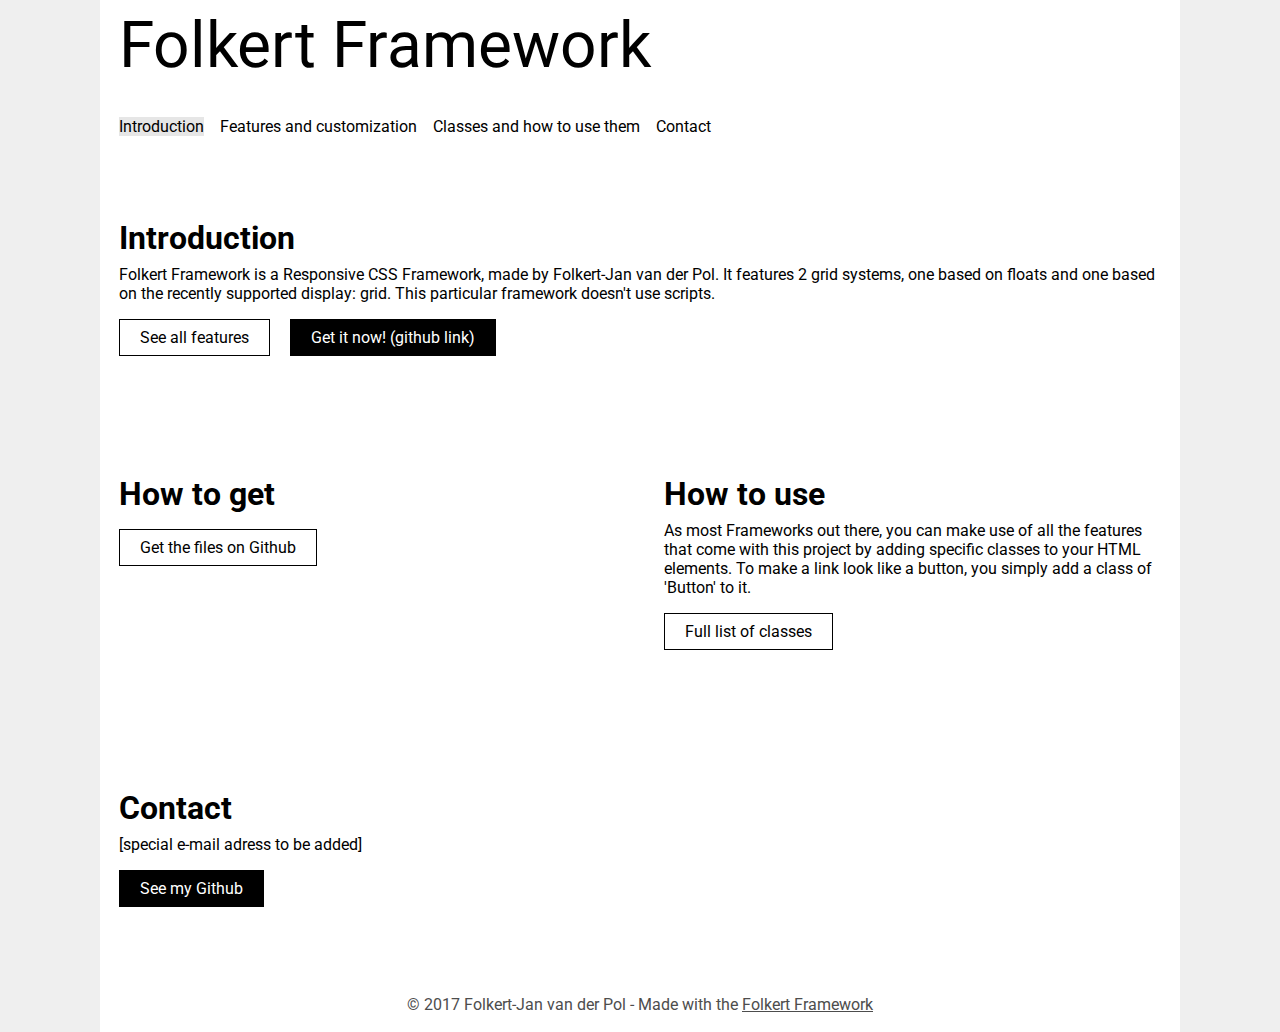
<file: index.html>
<!DOCTYPE html>
<html lang="en">

<head>
    <meta charset="UTF-8">
    <meta name="viewport" content="width=device-width, initial-scale=1.0">
    <meta http-equiv="X-UA-Compatible" content="ie=edge">
    <title>Folkert Framework</title>
    <link href="https://fonts.googleapis.com/css?family=Roboto:400,700,900" rel="stylesheet">
    <link rel="stylesheet" href="css/folkert-min.css">
    <link rel="stylesheet" href="css/style.css">
</head>

<body>
    <div class="grid--wrapper">
        <input id="nav--toggle" type="checkbox">
        <header class="ngrid--row">
                <label for="nav--toggle" id="nav--toggle-icon">☰</label>
                <h1>Folkert Framework</h1>
                <nav class="nav--responsive-sidebar">
                    <ul>
                        <li><a class="active-tab" href="#introduction">Introduction</a></li>
                        <li><a href="pages/features.html">Features and customization</a></li>
                        <li><a href="pages/classes.html">Classes and how to use them</a></li>
                        <li><a href="pages/contact.html">Contact</a></li>
                    </ul>
                </nav>
        </header>

        <main>
            <section id="introduction">
                <div class="ngrid--row">
                    <article>
                        <h2 class="bold-text">Introduction</h2>
                        <p>Folkert Framework is a Responsive CSS Framework, made by Folkert-Jan van der Pol. It features 2 grid systems, one based on floats and one based on the recently supported display: grid. This particular framework doesn't use scripts.</p>
                        <a href="pages/features.html" class="button">See all features</a>
                        <a href="https://github.com/FJvdPol/folkert-framework" target="_blank" class="button button--inverted">Get it now! (github link)</a>
                    </article>
                </div>
            </section>
            <div class="ngrid--row ngrid--columns-m2">
                <section id="howtoget">
                    <article>
                        <h2 class="bold-text">How to get</h2>
                        <a href="https://github.com/FJvdPol/folkert-framework" target="_blank" class="button">Get the files on Github</a>
                    </article>
                </section>
                <section id="howtouse">
                    <article>
                        <h2 class="bold-text">How to use</h2>
                        <p>As most Frameworks out there, you can make use of all the features that come with this project by adding specific classes to your HTML elements. To make a link look like a button, you simply add a class of 'Button' to it.</p>
                        <a href="pages/classes.html" class="button">Full list of classes</a>
                    </article>
                </section>
            </div>
            <section id="contact">
                <div class="ngrid--row">
                    <article>
                        <h2 class="bold-text">Contact</h2>
                        <p>[special e-mail adress to be added]</p>
                        <a class="button button--inverted" href="https://github.com/FJvdPol" target="_blank">See my Github</a>
                    </article>
                </div>
            </section>


        </main>

        <footer class="ngrid--row">
            <div class="center-text">
                <p class="dim-text">&#169; 2017 Folkert-Jan van der Pol - Made with the <a class="dim-text" href="https://github.com/FJvdPol/folkert-framework">Folkert Framework</a></p>
            </div>
        </footer>
    </div>
</body>

</html>
</file>
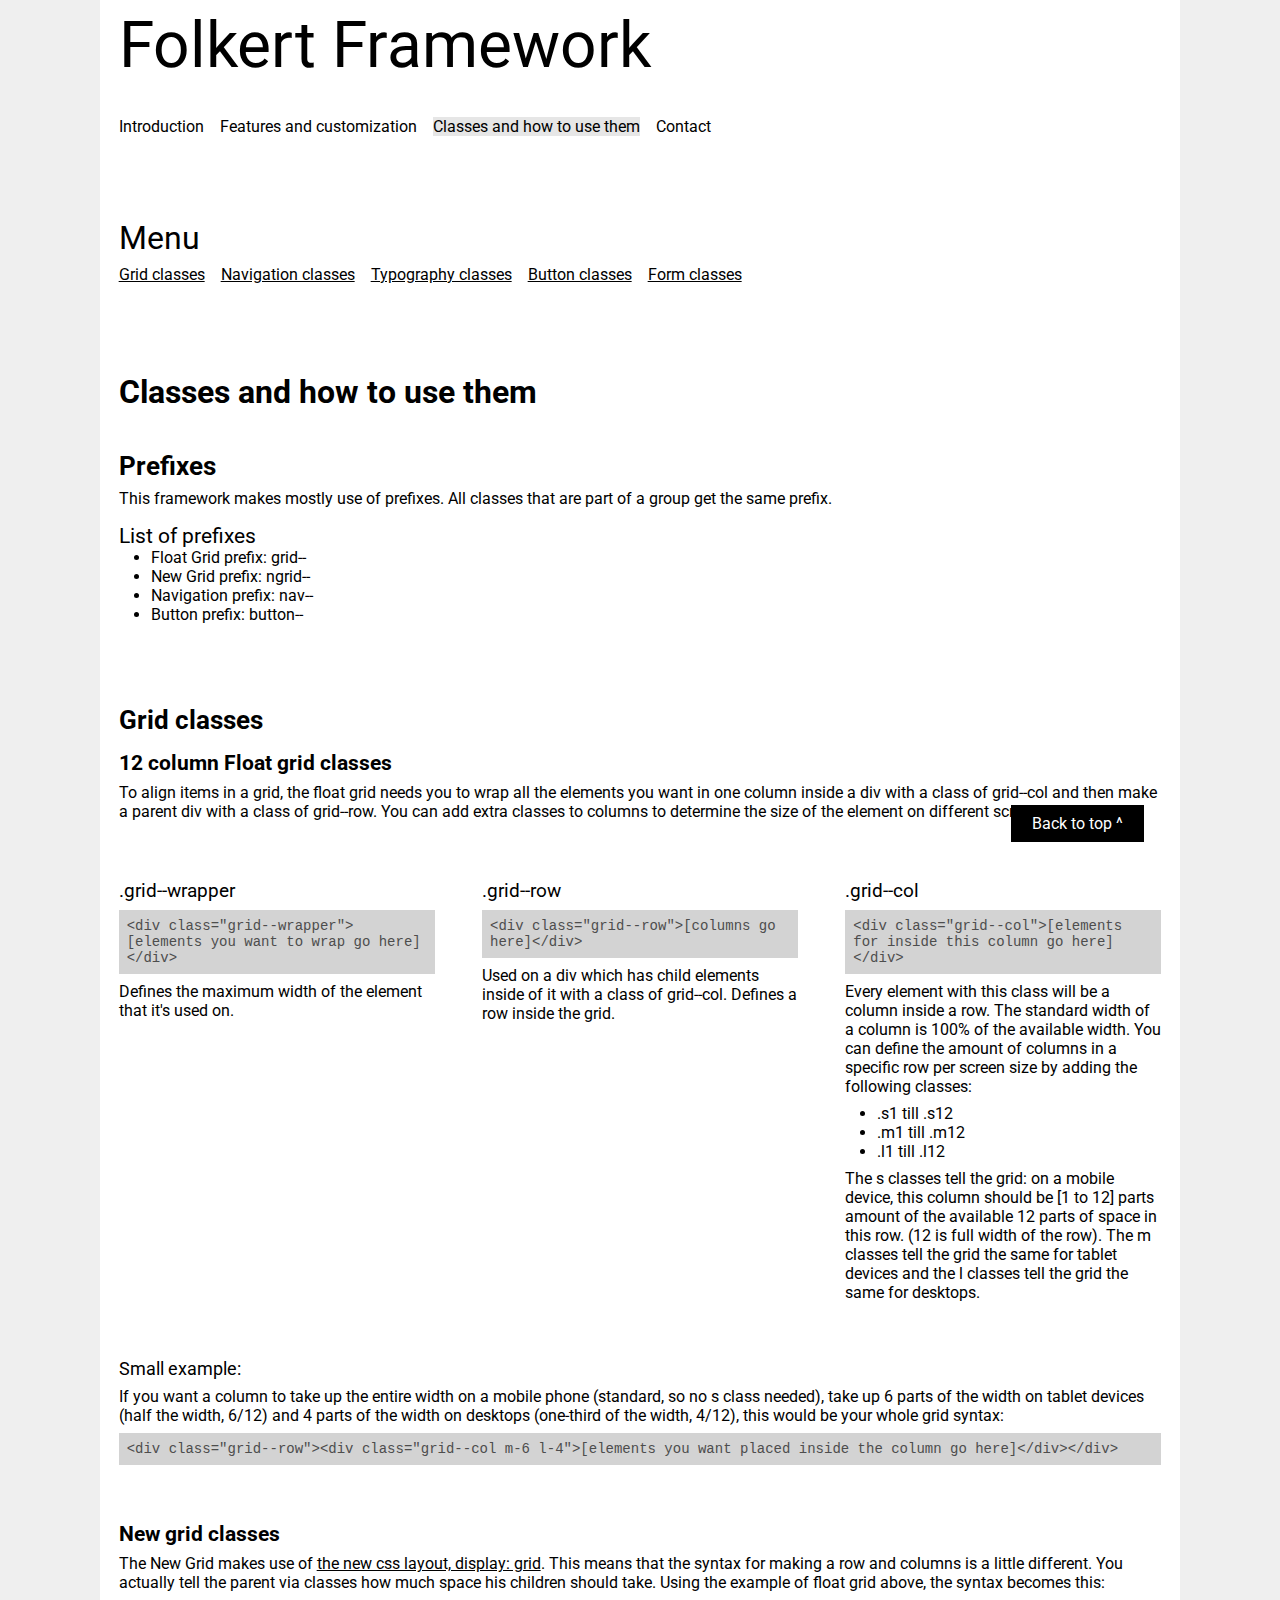
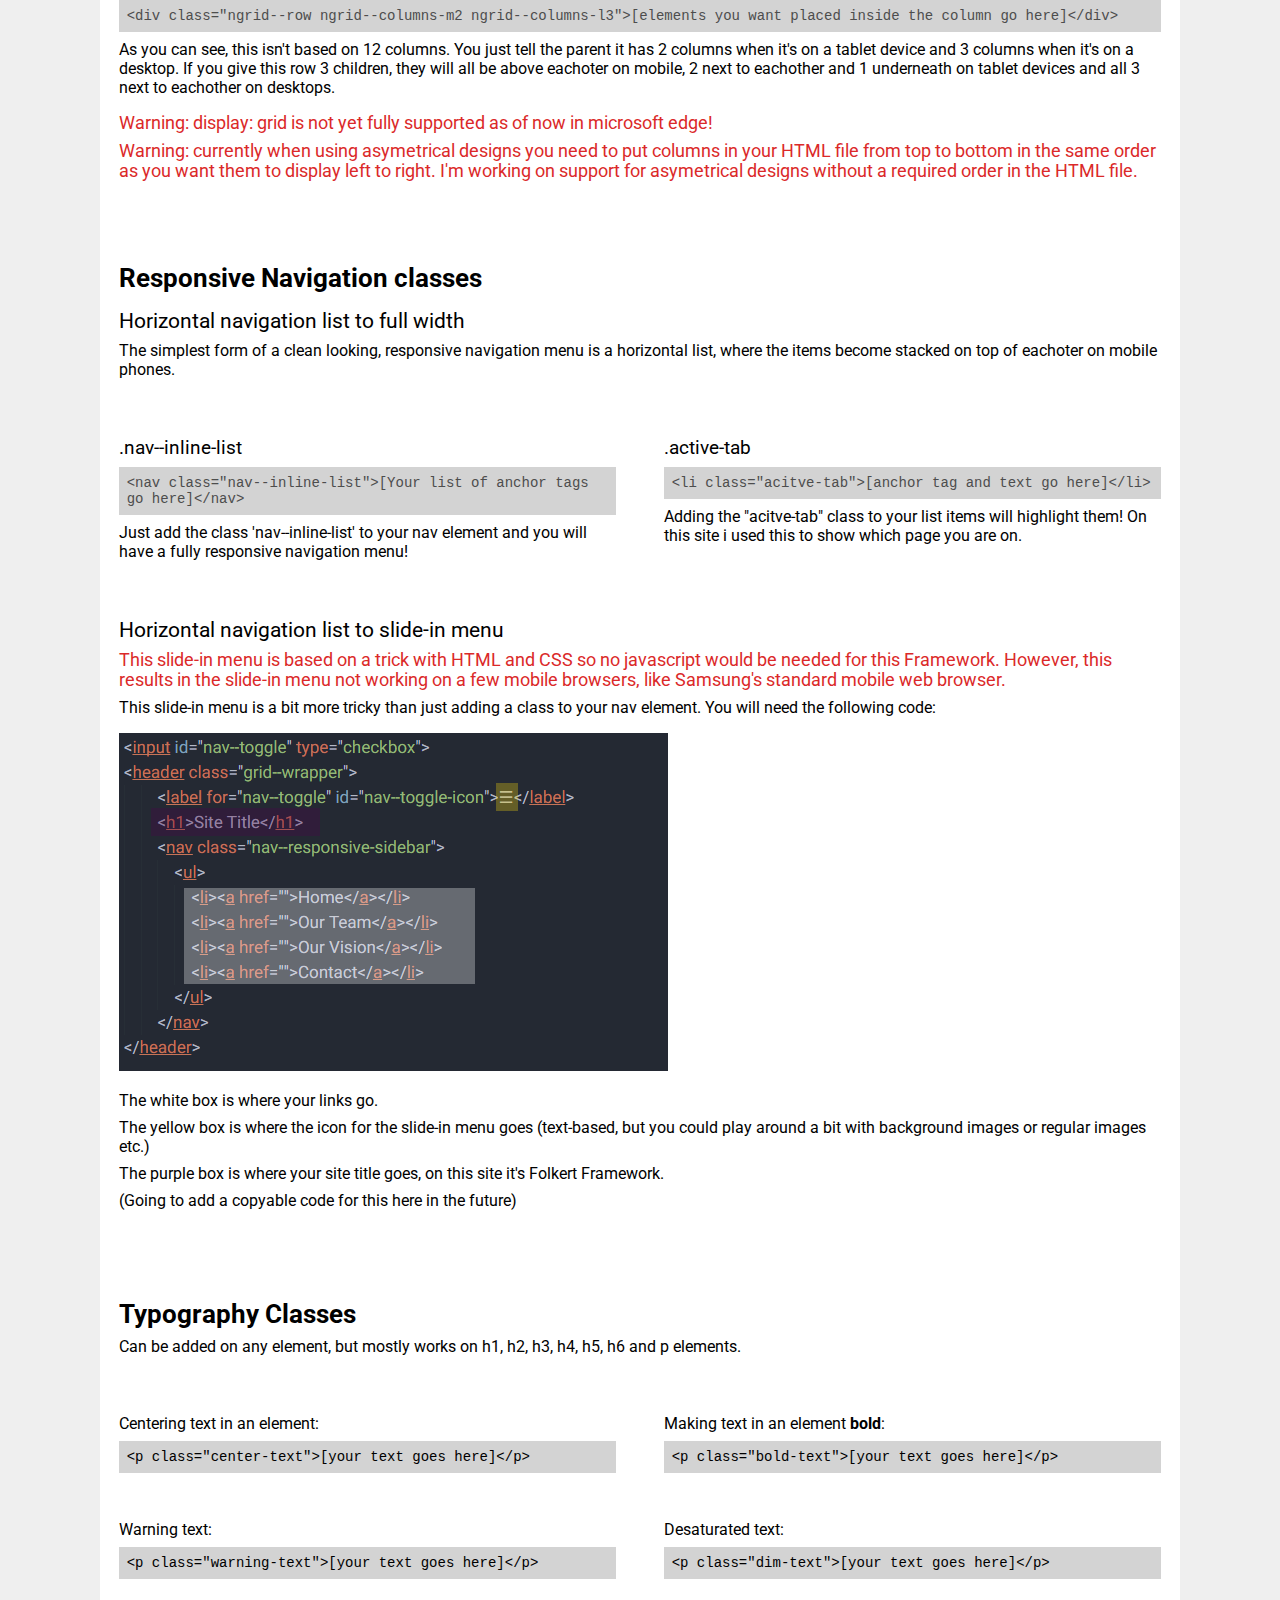
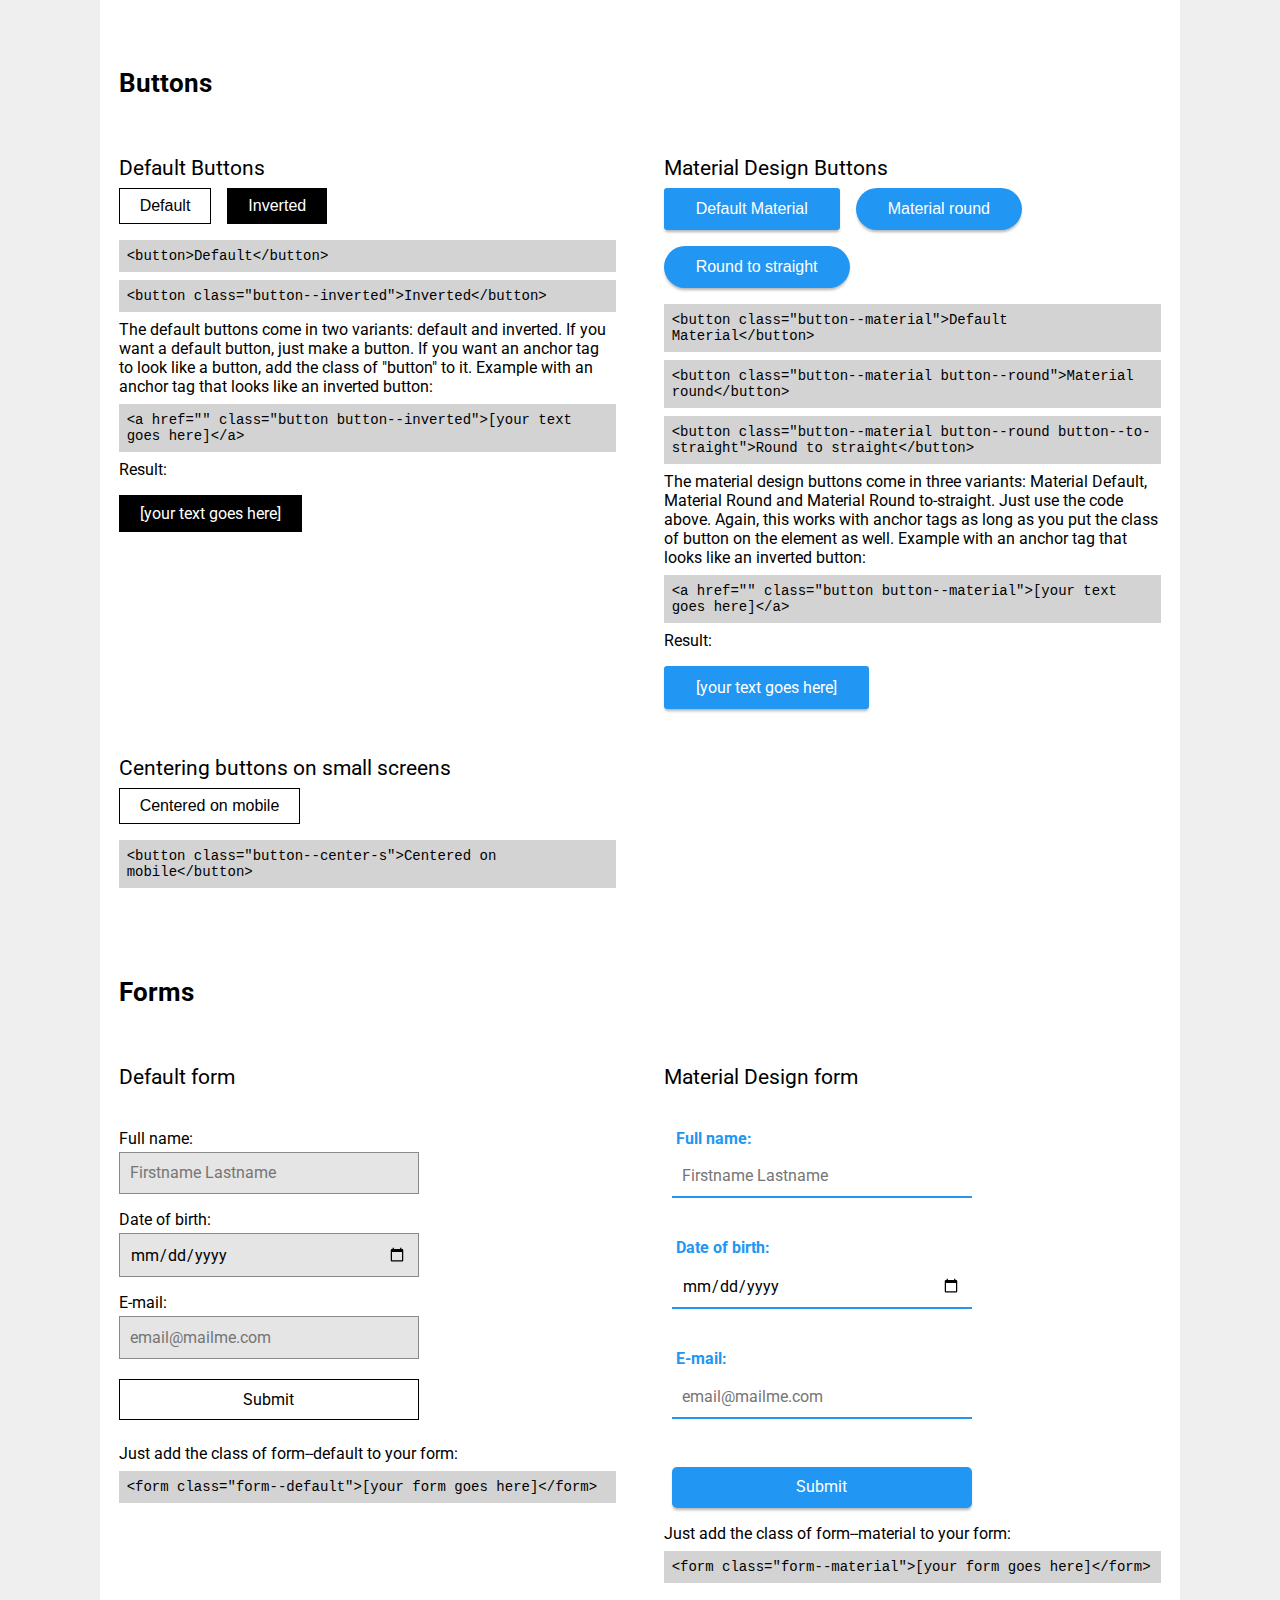
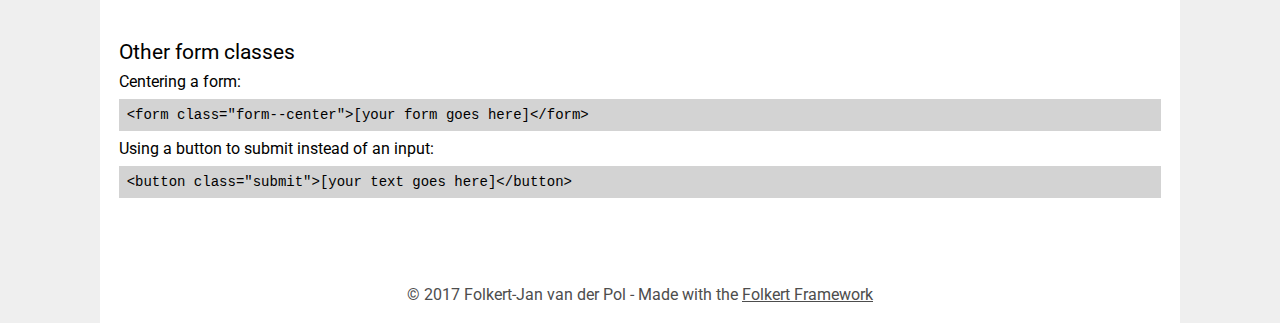
<file: pages/classes.html>
<!DOCTYPE html>
<html lang="en">

<head>
    <meta charset="UTF-8">
    <meta name="viewport" content="width=device-width, initial-scale=1.0">
    <meta http-equiv="X-UA-Compatible" content="ie=edge">
    <title>Folkert Framework</title>
    <link href="https://fonts.googleapis.com/css?family=Roboto:400,700,900" rel="stylesheet">
    <link rel="stylesheet" href="../css/folkert-min.css">
    <link rel="stylesheet" href="../css/style.css">
</head>

<body id="classes">
    <div class="grid--wrapper">
        <input id="nav--toggle" type="checkbox">
        <header class="ngrid--row">
                <label for="nav--toggle" id="nav--toggle-icon">☰</label>
                <h1>Folkert Framework</h1>
                <nav class="nav--responsive-sidebar">
                    <ul>
                        <li><a href="../index.html">Introduction</a></li>
                        <li><a href="features.html">Features and customization</a></li>
                        <li><a href="" class="active-tab">Classes and how to use them</a></li>
                        <li><a href="contact.html">Contact</a></li>
                    </ul>
                </nav>
        </header>
        <aside id="page-menu"class="ngrid--row">
            <div>
                <h2>Menu</h2>
                <ul class="list-no-decoration inline-list">
                    <li><a href="#grid">Grid classes</a></li>
                    <li><a href="#navigation">Navigation classes</a></li>
                    <li><a href="#typography">Typography classes</a></li>
                    <li><a href="#buttons">Button classes</a></li>
                    <li><a href="#form">Form classes</a></li>
                </ul>
            </div>
        </aside>

        <main>
            <section id="features">

                <article id="prefixes">
                    <div class="ngrid--row">
                        <div>
                            <h2 class="bold-text">Classes and how to use them</h2>

                            <!-- /////////////////////////////////////////////////////////// -->
                            <h3>Prefixes</h3>
                            <!-- /////////////////////////////////////////////////////////// -->
                            <p>This framework makes mostly use of prefixes. All classes that are part of a group get the same prefix.</p>
                            <!-- =============================================== -->
                            <h4>List of prefixes</h4>
                            <ul>
                                <li>Float Grid prefix: grid--</li>
                                <li>New Grid prefix: ngrid--</li>
                                <li>Navigation prefix: nav--</li>
                                <li>Button prefix: button--</li>
                            </ul>
                        </div>
                    </div>
                </article>

                <article id="grid">
                    <div class="ngrid--row">
                        <div>
                            <!-- /////////////////////////////////////////////////////////// -->
                            <h3>Grid classes</h3>
                            <!-- /////////////////////////////////////////////////////////// -->
                            <h4 class="bold-text">12 column Float grid classes</h4>
                            <p>To align items in a grid, the float grid needs you to wrap all the elements you want in one column inside a div with a class of grid--col and then make a parent div with a class of grid--row. You can add extra classes to columns to determine the size of the element on different screen types.</p>
                        </div>
                    </div>
                    <div class="ngrid--row ngrid--columns-m3">
                        <div>
                            <h5>.grid--wrapper</h5>
                            <code class="dim-text"><span><</span>div class="grid--wrapper">[elements you want to wrap go here]<span><</span>/div></code>
                            <p>Defines the maximum width of the element that it's used on.</p>
                        </div>
                        <div>
                            <h5>.grid--row</h5>
                            <code class="dim-text"><span><</span>div class="grid--row">[columns go here]<span><</span>/div></code>
                            <p>Used on a div which has child elements inside of it with a class of grid--col. Defines a row inside the grid.</p>
                        </div>
                        <div>
                            <h5>.grid--col</h5>
                            <code class="dim-text"><span><</span>div class="grid--col">[elements for inside this column go here]<span><</span>/div></code>
                            <p>Every element with this class will be a column inside a row. The standard width of a column is 100% of the available width. You can define the amount of columns in a specific row per screen size by adding the following classes:</p>
                            <ul>
                                <li>.s1 till .s12</li>
                                <li>.m1 till .m12</li>
                                <li>.l1 till .l12</li>
                            </ul>
                            <p>The s classes tell the grid: on a mobile device, this column should be [1 to 12] parts amount of the available 12 parts of space in this row. (12 is full width of the row). The m classes tell the grid the same for tablet devices and the l classes tell the grid the same for desktops.</p>
                        </div>
                    </div>
                    <div class="ngrid--row">
                        <div>
                            <h6>Small example:</h6>
                            <p>If you want a column to take up the entire width on a mobile phone (standard, so no s class needed), take up 6 parts of the width on tablet devices (half the width, 6/12) and 4 parts of the width on desktops (one-third of the width, 4/12), this would be your whole grid syntax: </p>
                            <code class="dim-text"><span><</span>div class="grid--row"><span><</span>div class="grid--col m-6 l-4">[elements you want placed inside the column go here]<span><</span>/div><span><</span>/div> </code>
                        </div>
                    </div>
                    <div class="ngrid--row">
                        <div>
                            <!-- =============================================== -->
                            <h4 class="bold-text">New grid classes</h4>
                            <p>The New Grid makes use of <a href="https://css-tricks.com/snippets/css/complete-guide-grid/">the new css layout, display: grid</a>. This means that the syntax for making a row and columns is a little different. You actually tell the parent via classes how much space his children should take. Using the example of float grid above, the syntax becomes this:</p>
                            <code class="dim-text"><span><</span>div class="ngrid--row ngrid--columns-m2 ngrid--columns-l3">[elements you want placed inside the column go here]<span><</span>/div> </code>
                            <p>As you can see, this isn't based on 12 columns. You just tell the parent it has 2 columns when it's on a tablet device and 3 columns when it's on a desktop. If you give this row 3 children, they will all be above eachoter on mobile, 2 next to eachother and 1 underneath on tablet devices and all 3 next to eachother on desktops. </p><h6 class="warning-text">Warning: display: grid is not yet fully supported as of now in microsoft edge!</h6>
                            <h6 class="warning-text">Warning: currently when using asymetrical designs you need to put columns in your HTML file from top to bottom in the same order as you want them to display left to right. I'm working on support for asymetrical designs without a required order in the HTML file.</h6>
                        </div>
                    </div>
                </article>

                <article id="navigation">
                    <div class="ngrid--row">
                        <div>
                            <!-- /////////////////////////////////////////////////////////// -->
                            <h3>Responsive Navigation classes</h3>
                            <!-- /////////////////////////////////////////////////////////// -->
                            <h4>Horizontal navigation list to full width</h4>
                            <p>The simplest form of a clean looking, responsive navigation menu is a horizontal list, where the items become stacked on top of eachoter on mobile phones.<p>
                        </div>
                    </div>
                    <div class="ngrid--row ngrid--columns-m2">
                        <div>
                            <h5>.nav--inline-list</h5>
                            <code class="dim-text"><span><</span>nav class="nav--inline-list">[Your list of anchor tags go here]<span><</span>/nav> </code>
                            <p>Just add the class 'nav--inline-list' to your nav element and you will have a fully responsive navigation menu!</p>
                        </div>
                        <div>
                            <h5>.active-tab</h5>
                            <code class="dim-text"><span><</span>li class="acitve-tab">[anchor tag and text go here]<span><</span>/li> </code>
                            <p>Adding the "acitve-tab" class to your list items will highlight them! On this site i used this to show which page you are on.</p>
                        </div>
                    </div>
                    <div class="ngrid--row">
                        <div>
                            <!-- =============================================== -->
                            <h4>Horizontal navigation list to slide-in menu</h4>
                            <h6 class="warning-text">This slide-in menu is based on a trick with HTML and CSS so no javascript would be needed for this Framework. However, this results in the slide-in menu not working on a few mobile browsers, like Samsung's standard mobile web browser.</h6>
                            <p>This slide-in menu is a bit more tricky than just adding a class to your nav element. You will need the following code:</p>
                            <img src="../images/nav--code-needed.png" alt="Printscreen of code needed for slide-in-menu to work">
                            <p>The white box is where your links go.</p>
                            <p>The yellow box is where the icon for the slide-in menu goes (text-based, but you could play around a bit with background images or regular images etc.)</p>
                            <p>The purple box is where your site title goes, on this site it's Folkert Framework.</p>

                            <p> (Going to add a copyable code for this here in the future)</p>
                        </div>
                    </div>
                </article>

                <article id="typography">
                    <div class="ngrid--row">
                        <div>
                            <!-- /////////////////////////////////////////////////////////// -->
                            <h3>Typography Classes</h3>
                            <!-- /////////////////////////////////////////////////////////// -->
                            <p>Can be added on any element, but mostly works on h1, h2, h3, h4, h5, h6 and p elements.</p>
                        </div>
                    </div>
                    <div class="ngrid--row ngrid--columns-m2">
                        <div>
                            <p>Centering text in an element:</p>
                            <code><span><</span>p class="center-text"><span>[your text goes here]<</span>/p>
                            </code>
                        </div>
                        <div>
                            <p>Making text in an element <span class="bold-text">bold</span>:</p>
                            <code><span><</span>p class="bold-text"><span>[your text goes here]<</span>/p></code>
                        </div>
                        <div>
                            <p>Warning text:</p>
                            <code><span><</span>p class="warning-text"><span>[your text goes here]<</span>/p>
                            </code>
                        </div>
                        <div>
                            <p>Desaturated text:</p>
                            <code><span><</span>p class="dim-text"><span>[your text goes here]<</span>/p>
                            </code>
                        </div>
                    </div>
                </article>

                <article id="buttons">
                    <div class="ngrid--row">
                        <div>
                            <!-- /////////////////////////////////////////////////////////// -->
                            <h3>Buttons</h3>
                            <!-- /////////////////////////////////////////////////////////// -->
                        </div>
                    </div>
                    <div class="ngrid--row ngrid--columns-m2">
                        <div>
                            <h4>Default Buttons</h4>
                            <button class="button">Default</button><button class="button button--inverted">Inverted</button>
                            <code><span><</span>button><span>Default<</span>/button>
                            </code>
                            <code><span><</span>button class="button--inverted"><span>Inverted<</span>/button>
                            </code>
                            <p>The default buttons come in two variants: default and inverted. If you want a default button, just make a button. If you want an anchor tag to look like a button, add the class of "button" to it. Example with an anchor tag that looks like an inverted button:</p> <code><span><</span>a href="" class="button button--inverted"><span>[your text goes here]<</span>/a>
                            </code>
                            <p>Result:</p>
                            <a href="#buttons" class="button button--inverted">[your text goes here]</a>
                        </div>
                        <div>
                            <h4>Material Design Buttons</h4>
                            <button class="button button--material">Default Material</button><button class="button button--material button--round">Material round</button><button class="button button--material button--round button--to-straight">Round to straight</button>
                            <code><span><</span>button class="button--material"><span>Default Material<</span>/button>
                            </code>
                            <code><span><</span>button class="button--material button--round"><span>Material round<</span>/button>
                            </code>
                            <code><span><</span>button class="button--material button--round button--to-straight"><span>Round to straight<</span>/button>
                            </code>
                            <p>The material design buttons come in three variants: Material Default, Material Round and Material Round to-straight. Just use the code above. Again, this works with anchor tags as long as you put the class of button on the element as well. Example with an anchor tag that looks like an inverted button:</p> <code><span><</span>a href="" class="button button--material"><span>[your text goes here]<</span>/a>
                            </code>
                            <p>Result:</p>
                            <a href="#buttons" class="button button--material">[your text goes here]</a>
                        </div>
                        <div>
                            <h4>Centering buttons on small screens</h4>
                            <button class="button button--center-s">Centered on mobile</button>
                            <code><span><</span>button class="button--center-s"><span>Centered on mobile<</span>/button>
                            </code>
                        </div>
                    </div>
                </article>

                <article id="form">
                    <div class="ngrid--row">
                        <div>
                            <!-- /////////////////////////////////////////////////////////// -->
                            <h3>Forms</h3>
                            <!-- /////////////////////////////////////////////////////////// -->
                        </div>
                    </div>
                    <div class="ngrid--row ngrid--columns-m2">
                        <div>
                            <h4>Default form</h4>
                            <form class="form--default" action="#form">
                                <label for="name">Full name:</label>
                                <input type="text" id="name" placeholder="Firstname Lastname">
                                <label for="date">Date of birth: </label>
                                <input type="date" id="date">
                                <label for="email">E-mail: </label>
                                <input type="email" id="email" placeholder="email@mailme.com">
                                <input type="submit" class="button" value="Submit">
                            </form>
                            <p>Just add the class of form--default to your form:</p>
                            <code><span><</span>form class="form--default"><span>[your form goes here]<</span>/form>
                            </code>
                        </div>
                        <div>
                            <h4>Material Design form</h4>
                            <form class="form--material" action="#form">
                                <label for="name">Full name:</label>
                                <input type="text" id="name" placeholder="Firstname Lastname">
                                <label for="date">Date of birth: </label>
                                <input type="date" id="date">
                                <label for="email">E-mail: </label>
                                <input type="email" id="email" placeholder="email@mailme.com">
                                <input type="submit" class="button" value="Submit">
                            </form>
                            <p>Just add the class of form--material to your form:</p>
                            <code><span><</span>form class="form--material"><span>[your form goes here]<</span>/form>
                            </code>
                        </div>
                    </div>
                    <div class="ngrid--row">
                        <div>
                            <h4>Other form classes</h4>
                            <p>Centering a form:</p>
                            <code><span><</span>form class="form--center"><span>[your form goes here]<</span>/form>
                            </code>
                            <p>Using a button to submit instead of an input:</p>
                            <code><span><</span>button class="submit"><span>[your text goes here]<</span>/button></code>
                        </div>
                    </div>
                </article>


            </section>


        </main>

        <footer class="ngrid--row">
                <div class="center-text">
                    <p class="dim-text">&#169; 2017 Folkert-Jan van der Pol - Made with the <a class="dim-text" href="https://github.com/FJvdPol/folkert-framework">Folkert Framework</a></p>
                </div>
            </footer>
    </div>
    <div class="to-top-button-container">
            <a href="#classes"class="button button--inverted">Back to top ^</a>
        </div>
</body>

</html>
</file>
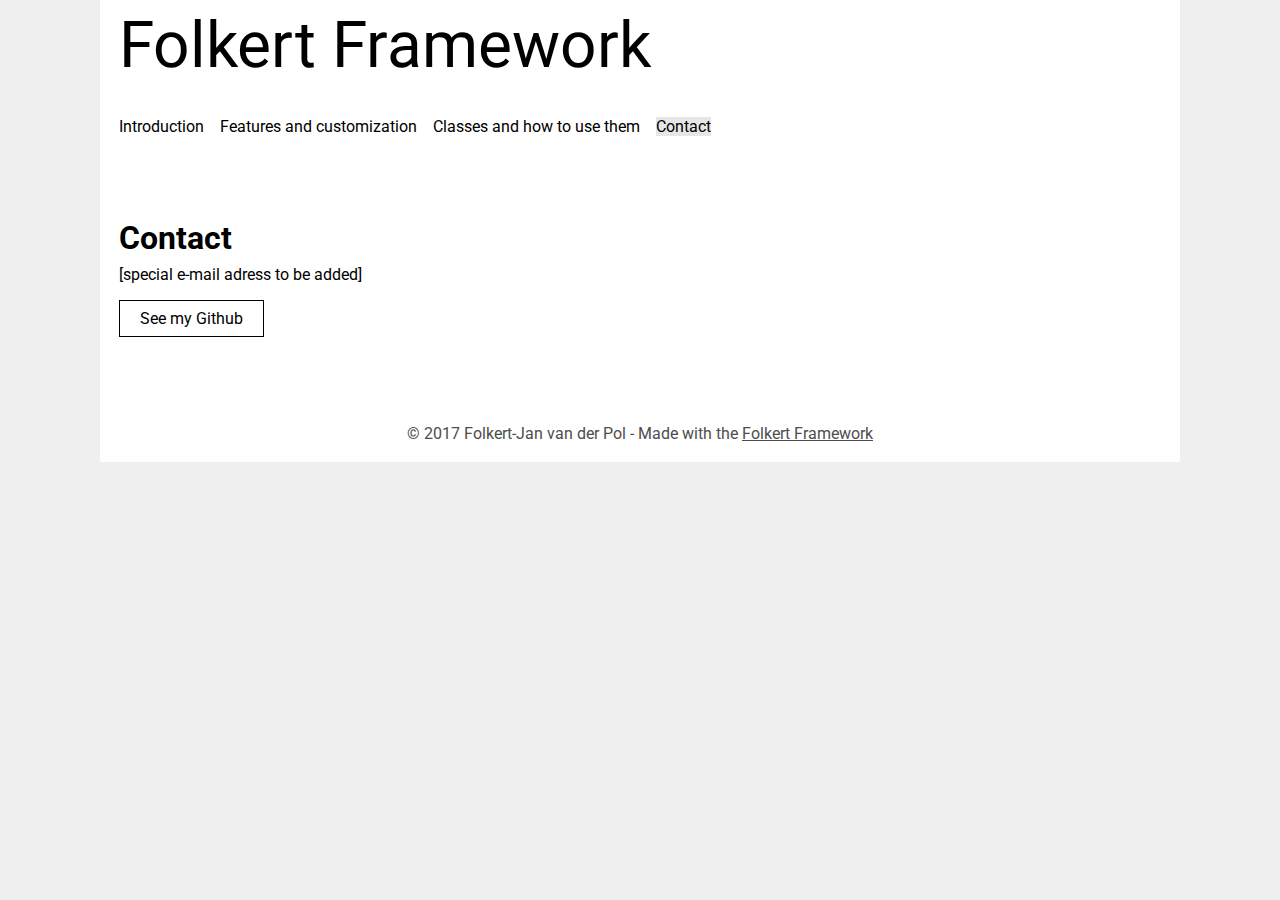
<file: pages/contact.html>
<!DOCTYPE html>
<html lang="en">

<head>
    <meta charset="UTF-8">
    <meta name="viewport" content="width=device-width, initial-scale=1.0">
    <meta http-equiv="X-UA-Compatible" content="ie=edge">
    <title>Folkert Framework</title>
    <link href="https://fonts.googleapis.com/css?family=Roboto:400,700,900" rel="stylesheet">
    <link rel="stylesheet" href="../css/folkert-min.css">
    <link rel="stylesheet" href="../css/style.css">
</head>

<body>
    <div class="grid--wrapper">
        <input id="nav--toggle" type="checkbox">
        <header class="ngrid--row">
                <label for="nav--toggle" id="nav--toggle-icon">☰</label>
                <h1>Folkert Framework</h1>
                <nav class="nav--responsive-sidebar">
                    <ul>
                        <li><a href="../index.html">Introduction</a></li>
                        <li><a href="features.html">Features and customization</a></li>
                        <li><a href="classes.html">Classes and how to use them</a></li>
                        <li><a href="" class="active-tab">Contact</a></li>
                    </ul>
                </nav>
        </header>

        <main>
            <section id="contact">
                <div class="ngrid--row">
                    <article>
                        <h2 class="bold-text">Contact</h2>
                        <p>[special e-mail adress to be added]</p>
                        <a class="button" href="https://github.com/FJvdPol/" target="_blank">See my Github</a>
                    </article>
                </div>
            </section>


        </main>

        <footer class="ngrid--row">
            <div class="center-text">
                <p class="dim-text">&#169; 2017 Folkert-Jan van der Pol - Made with the <a class="dim-text"href="https://github.com/FJvdPol/folkert-framework">Folkert Framework</a></p>
            </div>
        </footer>
    </div>
</body>

</html>
</file>
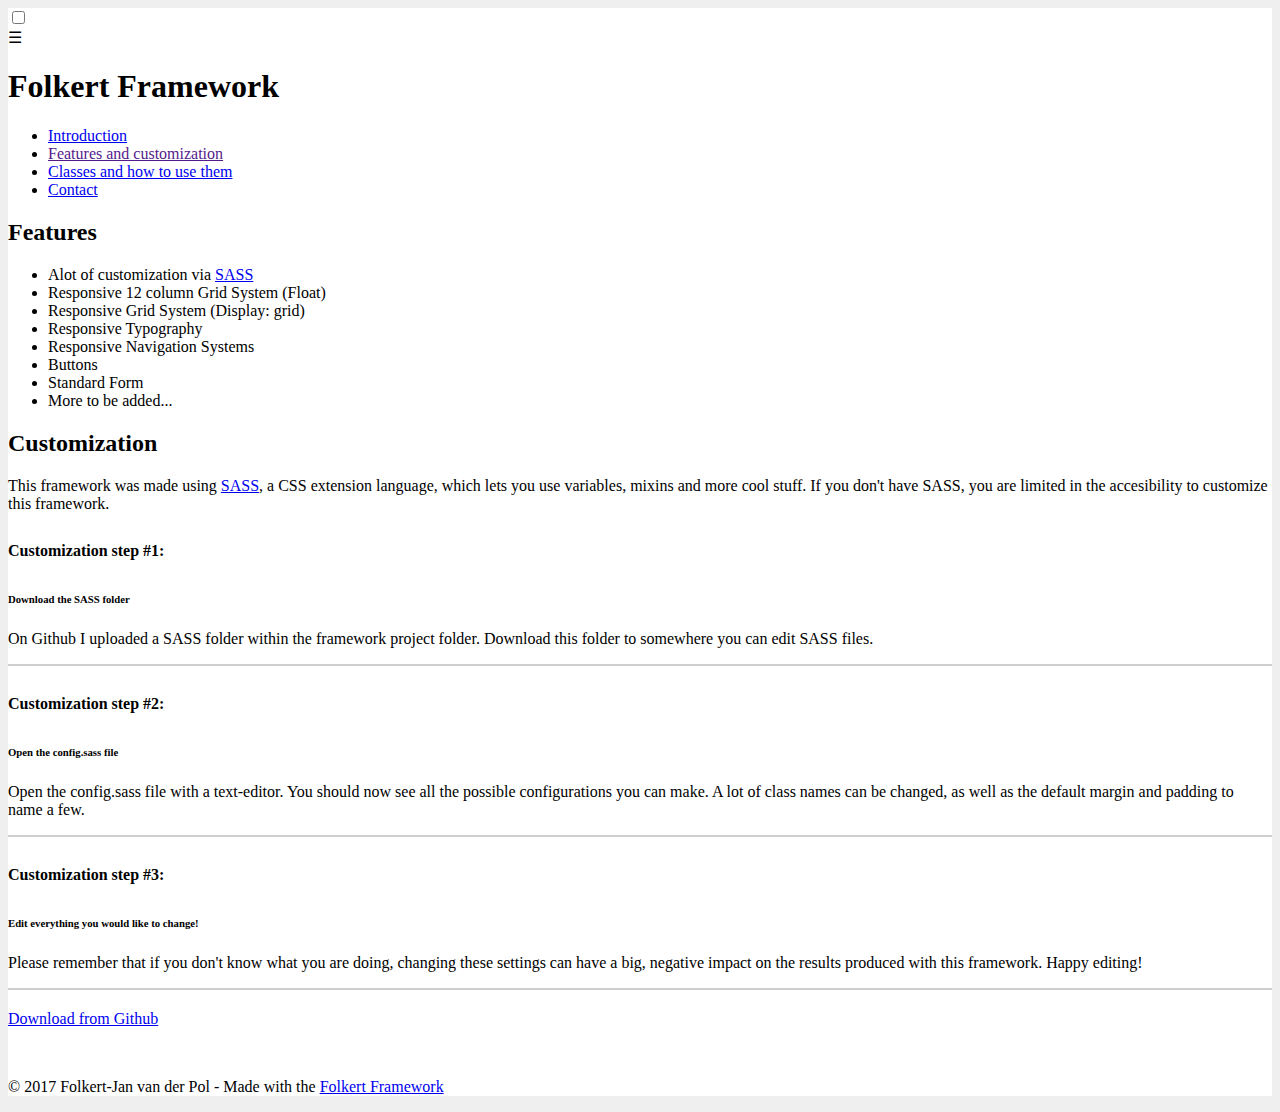
<file: pages/features.html>
<!DOCTYPE html>
<html lang="en">

<head>
    <meta charset="UTF-8">
    <meta name="viewport" content="width=device-width, initial-scale=1.0">
    <meta http-equiv="X-UA-Compatible" content="ie=edge">
    <title>Folkert Framework</title>
    <link href="https://fonts.googleapis.com/css?family=Roboto:400,700,900" rel="stylesheet">
    <link rel="stylesheet" href="https://raw.githubusercontent.com/FJvdPol/folkert-framework/master/css/folkert-min.css">
    <link rel="stylesheet" href="../css/style.css">
</head>

<body>
    <div class="grid--wrapper">
        <input id="nav--toggle" type="checkbox">
        <header class="ngrid--row">
                <label for="nav--toggle" id="nav--toggle-icon">☰</label>
                <h1>Folkert Framework</h1>
                <nav class="nav--responsive-sidebar">
                    <ul>
                        <li><a href="../index.html">Introduction</a></li>
                        <li><a href="" class="active-tab">Features and customization</a></li>
                        <li><a href="classes.html">Classes and how to use them</a></li>
                        <li><a href="contact.html">Contact</a></li>
                    </ul>
                </nav>
        </header>

        <main>
            <section id="features" class="grid--wrapper">
                <div class="ngrid--row">
                    <div>
                        <h2 class="bold-text">Features</h2>
                        <ul>
                            <li>Alot of customization via <a href="http://sass-lang.com/">SASS</a></li>
                            <li>Responsive 12 column Grid System (Float)</li>
                            <li>Responsive Grid System (Display: grid)</li>
                            <li>Responsive Typography</li>
                            <li>Responsive Navigation Systems</li>
                            <li>Buttons</li>
                            <li>Standard Form</li>
                            <li>More to be added...</li>
                        </ul>
                    </div>
                </div>
                <div class="ngrid--row">
                    <div>
                        <h2 class="bold-text">Customization</h2>
                        <p>This framework was made using <a href="http://sass-lang.com/">SASS</a>, a CSS extension language, which lets you use variables, mixins and more cool stuff. If you don't have SASS, you are limited in the accesibility to customize this framework.</p>
                    </div>
                </div>
                <div class="ngrid--row ngrid--columns-m3 dark-bg">
                    <div>
                        <h4>Customization step #1:</h4><h6>Download the SASS folder</h6>
                        <p>On Github I uploaded a SASS folder within the framework project folder. Download this folder to somewhere you can edit SASS files.</p>
                    </div>
                    <div>
                        <h4>Customization step #2:</h4><h6>Open the config.sass file</h6>
                        <p>Open the config.sass file with a text-editor. You should now see all the possible configurations you can make. A lot of class names can be changed, as well as the default margin and padding to name a few.</p>
                    </div>
                    <div>
                        <h4>Customization step #3:</h4><h6>Edit everything you would like to change!</h6>
                        <p>Please remember that if you don't know what you are doing, changing these settings can have a big, negative impact on the results produced with this framework. Happy editing!</p>
                    </div>
                </div>
                <div class="ngrid--row">
                    <div>
                        <a class="button button--inverted button--center-s" href="https://github.com/FJvdPol/folkert-framework/">Download from Github</a>
                    </div>
                </div>
            </section>


        </main>

        <footer class="ngrid--row">
            <div class="center-text">
                <p class="dim-text">&#169; 2017 Folkert-Jan van der Pol - Made with the <a class="dim-text" href="https://github.com/FJvdPol/folkert-framework">Folkert Framework</a></p>
            </div>
        </footer>
    </div>
</body>

</html>
</file>
<file: css/folkert-min.css>
*{box-sizing:border-box;margin:0}.grid--wrapper{max-width:1080px;margin:0 auto}.center-col{display:-webkit-box;display:-webkit-flex;display:-ms-flexbox;display:flex;-webkit-box-pack:center;-webkit-justify-content:center;-ms-flex-pack:center;justify-content:center}img{max-width:calc(100% - 0.5rem * 2);margin:0.5rem}.float-left{float:left;margin:0 0.5rem}.float-right{float:right;margin:0 0.5rem}.clearfix:before,.clearfix:after{display:table;content:" "}.clearfix:after{clear:both}.grid--row{min-height:20px;width:100%;margin-bottom:4rem}.grid--row:last-child{margin-bottom:0;padding-bottom:4rem}header .grid--row{padding-bottom:0}header .grid--row:last-child{padding-bottom:0}.grid--row:before,.grid--row:after{display:table;content:" "}.grid--row:after{clear:both}.grid--col{width:100%;float:left;overflow:hidden;padding:calc(2rem / 6)}.s-12{width:100%}.s-11{width:calc(100%/12*11)}.s-10{width:calc(100%/12*10)}.s-9{width:calc(100%/12*9)}.s-8{width:calc(100%/12*8)}.s-7{width:calc(100%/12*7)}.s-6{width:calc(100%/12*6)}.s-5{width:calc(100%/12*5)}.s-4{width:calc(100%/12*4)}.s-3{width:calc(100%/12*3)}.s-2{width:calc(100%/12*2)}.s-1{width:calc(100%/12*1)}@media screen and (min-width: 640px){.m-12{width:100%}.m-11{width:calc(100%/12*11)}.m-10{width:calc(100%/12*10)}.m-9{width:calc(100%/12*9)}.m-8{width:calc(100%/12*8)}.m-7{width:calc(100%/12*7)}.m-6{width:calc(100%/12*6)}.m-5{width:calc(100%/12*5)}.m-4{width:calc(100%/12*4)}.m-3{width:calc(100%/12*3)}.m-2{width:calc(100%/12*2)}.m-1{width:calc(100%/12*1)}}@media screen and (min-width: 960px){.l-12{width:100%}.l-11{width:calc(100%/12*11)}.l-10{width:calc(100%/12*10)}.l-9{width:calc(100%/12*9)}.l-8{width:calc(100%/12*8)}.l-7{width:calc(100%/12*7)}.l-6{width:calc(100%/12*6)}.l-5{width:calc(100%/12*5)}.l-4{width:calc(100%/12*4)}.l-3{width:calc(100%/12*3)}.l-2{width:calc(100%/12*2)}.l-1{width:calc(100%/12*1)}}@media screen and (max-width: 300px){.grid--col{width:100%}}@supports (display: grid){.center-content{justify-items:center}.center{justify-self:center}.ngrid--row{display:grid;grid-gap:10px;margin-bottom:calc(0.5rem * 3)}.ngrid--row>div,.ngrid--row>section,.ngrid--row>article,.ngrid--row>aside{padding:calc(2rem / 3)}header .ngrid--row{padding-bottom:0}header .ngrid--row:last-child{padding-bottom:0}@media screen and (min-width: 300px){.ngrid--row.ngrid--columns-s1{grid-template-columns:1fr}.ngrid--row.ngrid--columns-s2{grid-template-columns:repeat(2, 1fr)}.ngrid--row.ngrid--columns-s3{grid-template-columns:repeat(3, 1fr)}.ngrid--row.ngrid--columns-s4{grid-template-columns:repeat(4, 1fr)}.ngrid--row.ngrid--columns-s5{grid-template-columns:repeat(5, 1fr)}.ngrid--row.ngrid--columns-s6{grid-template-columns:repeat(6, 1fr)}.ngrid--span-s1.start-1{grid-column:1/span 1}.ngrid--span-s1.start-2{grid-column:2/span 1}.ngrid--span-s1.start-3{grid-column:3/span 1}.ngrid--span-s1.start-4{grid-column:4/span 1}.ngrid--span-s1.start-5{grid-column:5/span 1}.ngrid--span-s1.start-6{grid-column:6/span 1}.ngrid--span-s2.start-1{grid-column:1/span 2}.ngrid--span-s2.start-2{grid-column:2/span 2}.ngrid--span-s2.start-3{grid-column:3/span 2}.ngrid--span-s2.start-4{grid-column:4/span 2}.ngrid--span-s2.start-5{grid-column:5/span 2}.ngrid--span-s3.start-1{grid-column:1/span 3}.ngrid--span-s3.start-2{grid-column:2/span 3}.ngrid--span-s3.start-3{grid-column:3/span 3}.ngrid--span-s3.start-4{grid-column:4/span 3}.ngrid--span-s4.start-1{grid-column:1/span 4}.ngrid--span-s4.start-2{grid-column:2/span 4}.ngrid--span-s4.start-3{grid-column:3/span 4}}@media screen and (min-width: 640px){.ngrid--row.ngrid--columns-m1{grid-template-columns:1fr}.ngrid--row.ngrid--columns-m2{grid-template-columns:repeat(2, 1fr)}.ngrid--row.ngrid--columns-m3{grid-template-columns:repeat(3, 1fr)}.ngrid--row.ngrid--columns-m4{grid-template-columns:repeat(4, 1fr)}.ngrid--row.ngrid--columns-m5{grid-template-columns:repeat(5, 1fr)}.ngrid--row.ngrid--columns-m6{grid-template-columns:repeat(6, 1fr)}.ngrid--span-m1.start-1{grid-column:1/span 1}.ngrid--span-m1.start-2{grid-column:2/span 1}.ngrid--span-m1.start-3{grid-column:3/span 1}.ngrid--span-m1.start-4{grid-column:4/span 1}.ngrid--span-m1.start-5{grid-column:5/span 1}.ngrid--span-m1.start-6{grid-column:6/span 1}.ngrid--span-m2.start-1{grid-column:1/span 2}.ngrid--span-m2.start-2{grid-column:2/span 2}.ngrid--span-m2.start-3{grid-column:3/span 2}.ngrid--span-m2.start-4{grid-column:4/span 2}.ngrid--span-m2.start-5{grid-column:5/span 2}.ngrid--span-m3.start-1{grid-column:1/span 3}.ngrid--span-m3.start-2{grid-column:2/span 3}.ngrid--span-m3.start-3{grid-column:3/span 3}.ngrid--span-m3.start-4{grid-column:4/span 3}.ngrid--span-m4.start-1{grid-column:1/span 4}.ngrid--span-m4.start-2{grid-column:2/span 4}.ngrid--span-m4.start-3{grid-column:3/span 4}}@media screen and (min-width: 960px){.ngrid--row.ngrid--columns-l1{grid-template-columns:1fr}.ngrid--row.ngrid--columns-l2{grid-template-columns:repeat(2, 1fr)}.ngrid--row.ngrid--columns-l3{grid-template-columns:repeat(3, 1fr)}.ngrid--row.ngrid--columns-l4{grid-template-columns:repeat(4, 1fr)}.ngrid--row.ngrid--columns-l5{grid-template-columns:repeat(5, 1fr)}.ngrid--row.ngrid--columns-l6{grid-template-columns:repeat(6, 1fr)}.ngrid--span-l1.start-1{grid-column:1/span 1}.ngrid--span-l1.start-2{grid-column:2/span 1}.ngrid--span-l1.start-3{grid-column:3/span 1}.ngrid--span-l1.start-4{grid-column:4/span 1}.ngrid--span-l1.start-5{grid-column:5/span 1}.ngrid--span-l1.start-6{grid-column:6/span 1}.ngrid--span-l2.start-1{grid-column:1/span 2}.ngrid--span-l2.start-2{grid-column:2/span 2}.ngrid--span-l2.start-3{grid-column:3/span 2}.ngrid--span-l2.start-4{grid-column:4/span 2}.ngrid--span-l2.start-5{grid-column:5/span 2}.ngrid--span-l3.start-1{grid-column:1/span 3}.ngrid--span-l3.start-2{grid-column:2/span 3}.ngrid--span-l3.start-3{grid-column:3/span 3}.ngrid--span-l3.start-4{grid-column:4/span 3}.ngrid--span-l4.start-1{grid-column:1/span 4}.ngrid--span-l4.start-2{grid-column:2/span 4}.ngrid--span-l4.start-3{grid-column:3/span 4}}@media screen and (max-width: 300px){.ngrid--row{grid-template-columns:1fr}}}body{font-family:Roboto,Roboto,Helvetica,Arial,sans-serif;color:#000;font-size:16px}h1,h2,h3,h4,h5,h6{font-weight:normal;color:inherit;margin:0 0.5rem;padding-top:calc(2rem / 4)}h1,h2,h3{margin:0.5rem;padding-top:2rem}h1{font-size:2.5rem}h2{font-size:1.5rem}h3{font-size:1.25rem;font-weight:bold}h4{font-size:1.1rem}h5{font-size:1.05rem}h6{font-size:1.005rem}p,a{font-size:1rem;font-weight:normal}p{margin:0.5rem}.center-text{text-align:center}.bold-text{font-weight:bold}.dim-text{color:#4d4d4d}.warning-text{color:#DB2929}.list-no-decoration{list-style-type:none;padding:0;margin:0.5rem}.list-centered{display:-webkit-box;display:-webkit-flex;display:-ms-flexbox;display:flex;-webkit-box-orient:vertical;-webkit-box-direction:normal;-webkit-flex-direction:column;-ms-flex-direction:column;flex-direction:column;-webkit-box-pack:center;-webkit-justify-content:center;-ms-flex-pack:center;justify-content:center}.inline-list{display:-webkit-box;display:-webkit-flex;display:-ms-flexbox;display:flex;-webkit-flex-wrap:wrap;-ms-flex-wrap:wrap;flex-wrap:wrap}.inline-list li{margin-left:0.5rem;margin-right:0.5rem}.inline-list li:first-child{margin-left:0}.inline-list li,.list-centered li{text-align:center}.inline-list li a,.list-centered li a{text-align:center}a,a:visited{color:#000}a:hover{color:#4d4d4d}nav li a{text-decoration:none}.underline li a{text-decoration:underline}@media screen and (min-width: 640px){h1{font-size:4rem}h2{font-size:2rem}h3{font-size:1.6rem}h4{font-size:1.3rem}h5{font-size:1.2rem}h6{font-size:1.1rem}}@media screen and (max-width: 420px){h1{text-align:center;font-size:10vw}h2{font-size:8vw}h3{font-size:6.5vw}h4{font-size:5.5vw}h5{font-size:5vw}h6{font-size:4.5vw}.list-centered li,.inline-list li{width:100%;margin:calc(0.5rem * 2)}}@media screen and (max-width: 300px){h1{text-align:center;font-size:12vw}h2{font-size:10vw}h3{font-size:8vw}h4{font-size:7vw}h5{font-size:5vw}h6{font-size:4vw}}header{padding-left:calc(2rem / 3);padding-right:calc(2rem / 3);overflow:hidden}header h1{padding-top:0}.nav--responsive-sidebar,.nav--inline{padding:2rem;padding-top:calc(1rem);padding-left:0;margin-left:0.5rem}.nav--responsive-sidebar ul,.nav--inline ul{list-style-type:none;padding:0;display:-webkit-box;display:-webkit-flex;display:-ms-flexbox;display:flex;-webkit-flex-wrap:wrap;-ms-flex-wrap:wrap;flex-wrap:wrap}.nav--responsive-sidebar ul li,.nav--inline ul li{margin:0 0.5rem;margin-left:0}.nav--responsive-sidebar ul li a,.nav--inline ul li a{text-align:left;margin-left:0;margin-right:0.5rem}.active-tab{background-color:#e6e6e6}#nav--toggle,#nav--toggle-icon{display:none;font-size:30px;font-weight:bold;margin:0.5rem;position:absolute;top:0;left:0}@media screen and (max-width: 420px){header{width:100%;background-color:#fff}header h1{text-align:center}#nav--toggle+header{padding-left:40px;padding-right:40px}#nav--toggle{padding:0}.nav--responsive-sidebar,.nav--inline{padding:2rem}.nav--responsive-sidebar ul li,.nav--inline ul li{-webkit-flex-basis:100%;-ms-flex-preferred-size:100%;flex-basis:100%;text-align:center;margin:0.5rem}.nav--responsive-sidebar{background-color:#fff;position:fixed;top:0;left:0;height:100vh;width:90%;-webkit-transform:translateX(-100%);-ms-transform:translateX(-100%);transform:translateX(-100%);z-index:2;pointer-events:none;opacity:0;-webkit-transition:-webkit-transform 250ms ease-out;transition:transform 250ms ease-out;margin:0}.nav--responsive-sidebar ul{margin-top:20%}.nav--responsive-sidebar ul li{margin:calc(0.5rem * 3)}.nav--responsive-sidebar ul li a{margin:0}.nav--responsive-sidebar::after{position:fixed;top:0;left:100%;width:200%;height:100%;content:" ";background-color:rgba(0,0,0,0.2);z-index:1;opacity:0;pointer-events:none;-webkit-transition:all 250ms ease-out;transition:all 250ms ease-out}#nav--toggle-icon{display:block;width:30px;z-index:4}#nav--toggle:checked+header .nav--responsive-sidebar{-webkit-transform:translateX(0);-ms-transform:translateX(0);transform:translateX(0);pointer-events:all;opacity:1}#nav--toggle:checked+header .nav--responsive-sidebar::after{opacity:1}}button,.button,a.button{margin-top:0.5rem;display:inline-block;appearance:none;outline:none;text-decoration:none;font-size:16px;padding:0.5em 1.25em;margin:0.5rem;-webkit-transition:all 200ms ease-in-out;transition:all 200ms ease-in-out;cursor:pointer;text-align:center;background-color:#fff;color:#000;border:1px solid #000}button:hover,.button:hover,a.button:hover{background-color:#000;color:#fff}button.button--inverted,.button.button--inverted,a.button.button--inverted{background-color:#000;color:#fff;border:1px solid #000}button.button--inverted:hover,.button.button--inverted:hover,a.button.button--inverted:hover{background-color:#fff;color:#000}button.button--material,.button.button--material,a.button.button--material{padding:0.75em 2em;border:none;border-radius:3px;box-shadow:0px 3px 3px -1px rgba(0,0,0,0.3);background-color:#2196F3;color:#fff}button.button--material:hover,.button.button--material:hover,a.button.button--material:hover{-webkit-transform:translateY(-1px);-ms-transform:translateY(-1px);transform:translateY(-1px);box-shadow:0px 4px 3px -1px rgba(0,0,0,0.25)}button.button--material.button--round,.button.button--material.button--round,a.button.button--material.button--round{border-radius:50px}button.button--material.button--round.button--to-straight:hover,.button.button--material.button--round.button--to-straight:hover,a.button.button--material.button--round.button--to-straight:hover{border-radius:3px;-webkit-transform:translateY(-1px);-ms-transform:translateY(-1px);transform:translateY(-1px);box-shadow:0px 4px 3px -1px rgba(0,0,0,0.25)}@media screen and (max-width: 420px){button,.button{display:block}a.button{display:table}button,.button,a.button{margin-top:calc(0.5rem * 2);margin-bottom:calc(0.5rem * 2)}button.button--center-s,.button.button--center-s,a.button.button--center-s{margin-left:auto;margin-right:auto}button.button--material.button--round,.button.button--material.button--round,a.button.button--material.button--round{border-radius:25px}}form{width:70%;max-width:300px;margin:0.5rem;padding-top:2rem}input,textarea{appearance:none;border:1px solid rgba(0,0,0,0.4);background-color:rgba(0,0,0,0.1);padding:calc(2rem / 3);font-family:inherit;font-size:1rem}input,textarea,label,button.submit,input.button{width:100%;margin:calc(0.5rem / 2) auto;margin-bottom:calc(0.5rem * 2)}input.button,button.submit{padding-top:10px;padding-bottom:10px}.form--center{margin:0 auto}.form--material label{padding:0 calc(2rem / 2.5);color:#2196F3;font-weight:bold}.form--material input,.form--material textarea,.form--material button.submit{border:none;outline:none;margin:0.5rem}.form--material input,.form--material textarea{background-color:transparent;border-bottom:2px solid #2196F3;color:#000;margin-bottom:calc(0.5rem * 5)}.form--material input:focus,.form--material textarea:focus{font-size:1.02em;box-shadow:0px 3px 3px -1px rgba(0,0,0,0.3)}.form--material input.button,.form--material button.submit{border-radius:5px;box-shadow:0px 3px 3px -1px rgba(0,0,0,0.3);background-color:#2196F3;color:#fff;font-weight:normal;margin:0.5rem}.form--material input.button:hover,.form--material button.submit:hover{-webkit-transform:translateY(-1px);-ms-transform:translateY(-1px);transform:translateY(-1px);box-shadow:0px 4px 3px -1px rgba(0,0,0,0.25)}@media screen and (max-width: 420px){form{margin:0 auto;margin-bottom:calc(0.5rem * 3)}form.form--material input.button,form.form--material button.submit{border-radius:3px}}
</file>
<file: css/style.css>
body {
    background-color: #efefef;
}
.grid--wrapper {
    background-color: white;
}
.ngrid--row {
    margin-bottom: 20px;
}
section {
    margin-bottom: 50px;
}
.dark-bg > div{
    border-bottom: 2px solid #cecece;
}
header.ngrid--row,
footer.ngrid--row {
    margin-bottom: 0;
}
.to-top-button-container {
    position: fixed;
    bottom: 50px;
    right: 10%;
}
code {
    font-size: 14px;
    background-color: lightgrey;
    display: block;
    margin: 0.5rem;
    padding: 0.5rem;
}
h4,
h5,
h6 {
    padding-top: 0.5rem;
}
</file>
